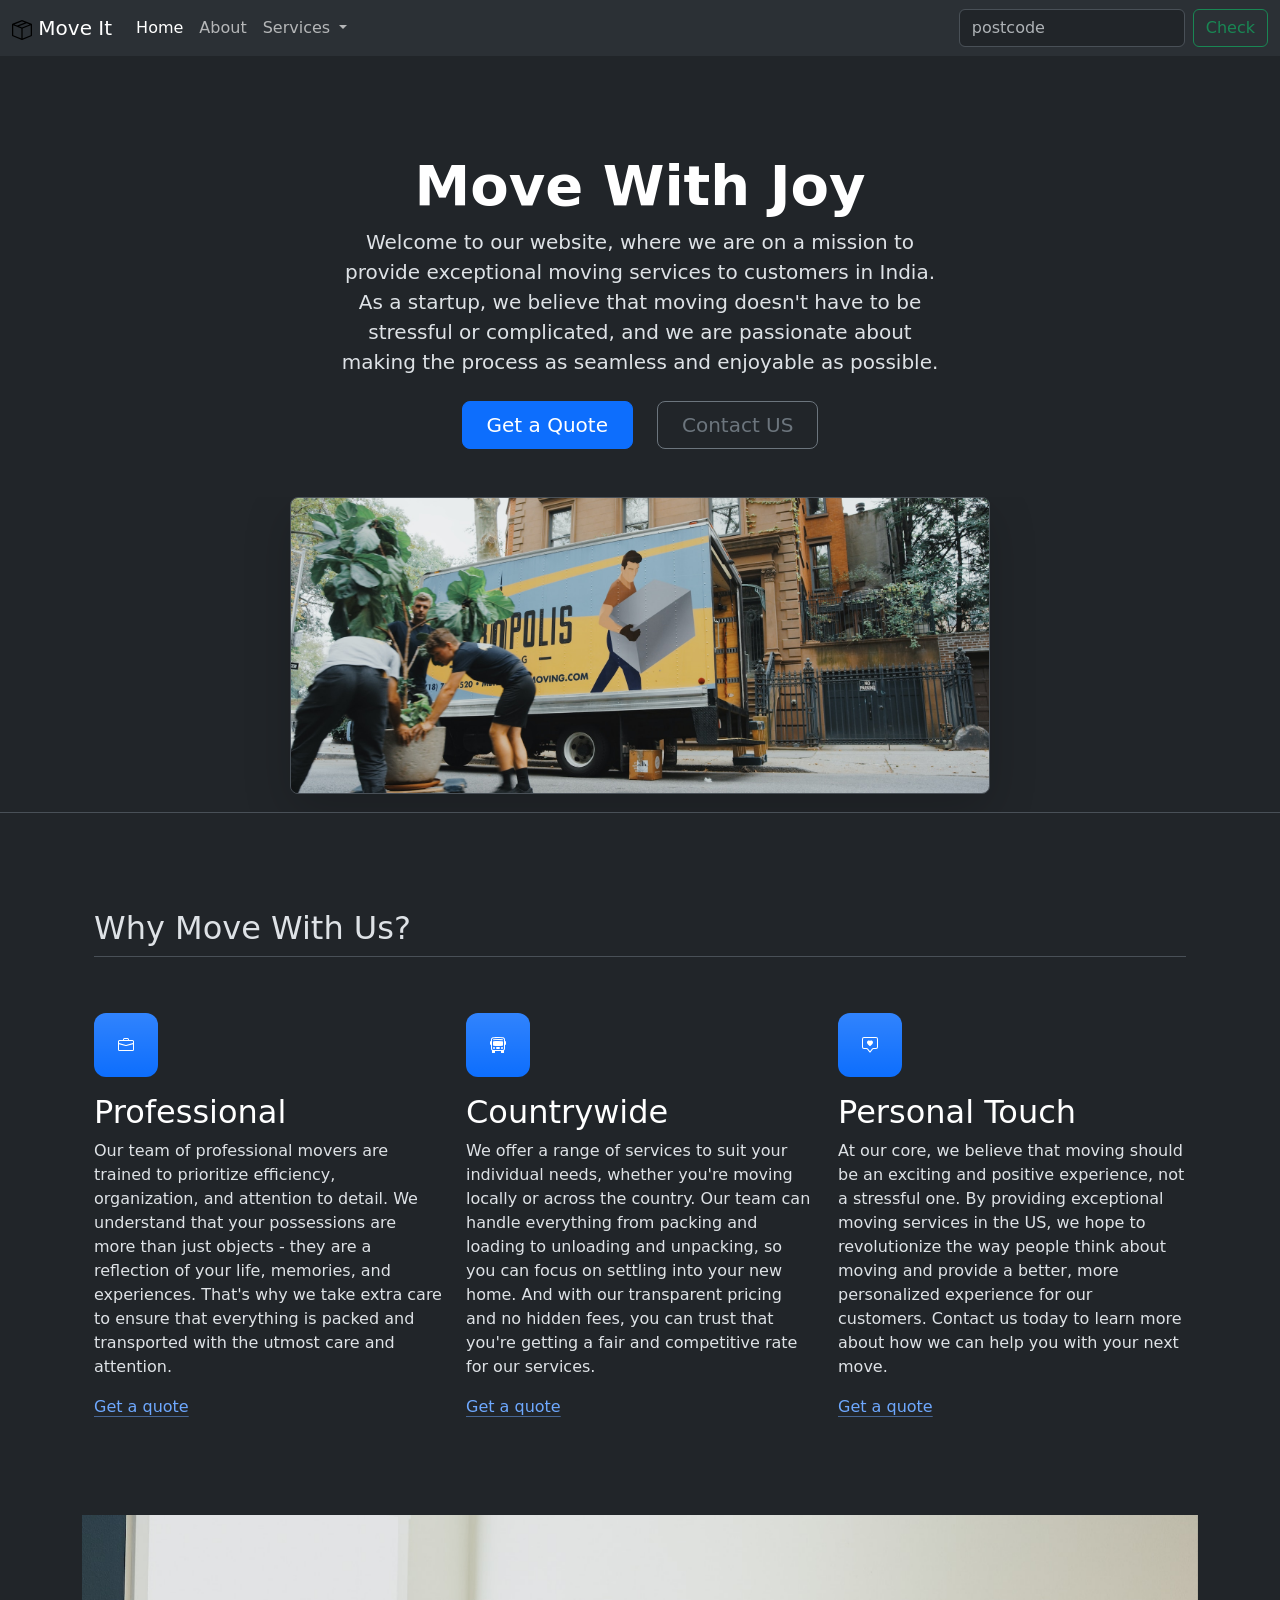
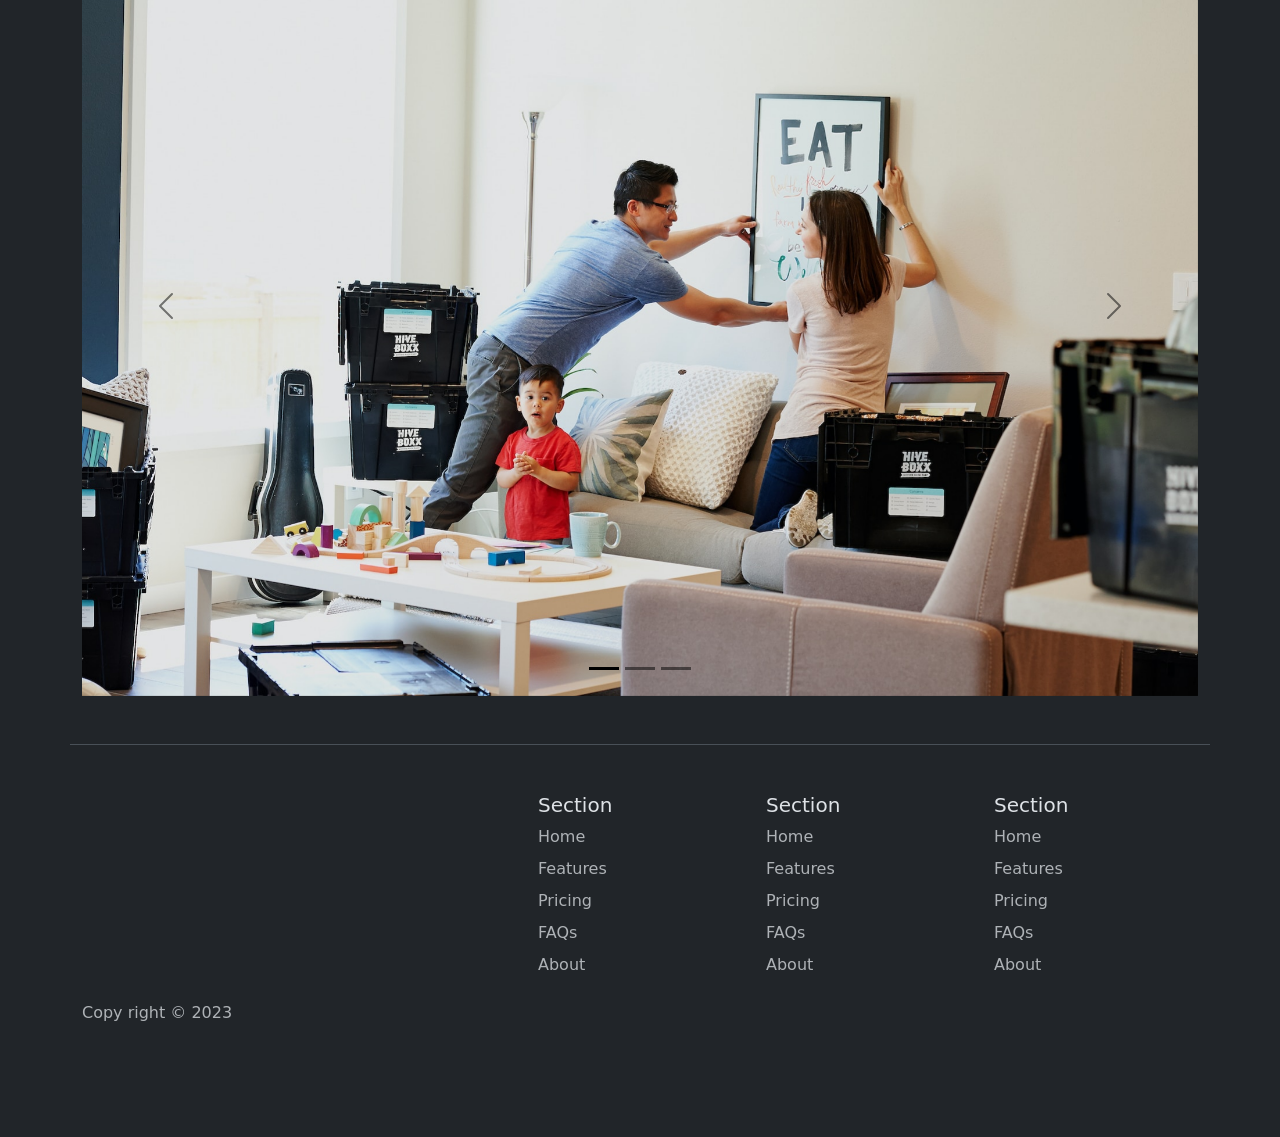
<file: businessPage/index.html>
<!DOCTYPE html>
<html lang="en" data-bs-theme="dark">
<head>
    <meta charset="UTF-8">
    <meta name="viewport" content="width=device-width, initial-scale=1.0">
    <link href="https://cdn.jsdelivr.net/npm/bootstrap@5.3.2/dist/css/bootstrap.min.css" rel="stylesheet" integrity="sha384-T3c6CoIi6uLrA9TneNEoa7RxnatzjcDSCmG1MXxSR1GAsXEV/Dwwykc2MPK8M2HN" crossorigin="anonymous">    
    <title></title>
    <style>
    .feature-icon {
    width: 4rem;
    height: 4rem;
    border-radius: 0.75rem;
    }
    </style>
</head>
<body>
    <nav class="navbar navbar-expand-lg bg-body-tertiary">
        <div class="container-fluid">
          <a class="navbar-brand" href="#"> <img src="./box-seam.svg" height="20px"> Move It</a>
          <button class="navbar-toggler" type="button" data-bs-toggle="collapse" data-bs-target="#navbarSupportedContent" aria-controls="navbarSupportedContent" aria-expanded="false" aria-label="Toggle navigation">
            <span class="navbar-toggler-icon"></span>
          </button>
          <div class="collapse navbar-collapse" id="navbarSupportedContent">
            <ul class="navbar-nav me-auto mb-2 mb-lg-0">
              <li class="nav-item">
                <a class="nav-link active" aria-current="page" href="#">Home</a>
              </li>
              <li class="nav-item">
                <a class="nav-link" href="#">About</a>
              </li>
              <li class="nav-item dropdown">
                <a class="nav-link dropdown-toggle" href="#" role="button" data-bs-toggle="dropdown" aria-expanded="false">
                  Services
                </a>
                <ul class="dropdown-menu">
                  <li><a class="dropdown-item" href="#">Action</a></li>
                  <li><a class="dropdown-item" href="#">Another action</a></li>
                  <li><hr class="dropdown-divider"></li>
                  <li><a class="dropdown-item" href="#">Something else here</a></li>
                </ul>
              </li>
            </ul>
            <form class="d-flex" role="search">
              <input class="form-control me-2" type="search" placeholder="postcode" aria-label="Search">
              <button class="btn btn-outline-success" type="submit">Check</button>
            </form>
          </div>
        </div>
      </nav>
      <div class="px-4 pt-5 my-5 text-center border-bottom">
        <h1 class="display-4 fw-bold text-body-emphasis">Move With Joy
        </h1>
        <div class="col-lg-6 mx-auto">
          <p class="lead mb-4">Welcome to our website, where we are on a mission to provide exceptional moving services to customers in India. As a startup, we believe that moving doesn't have to be stressful or complicated, and we are passionate about making the process as seamless and enjoyable as possible.</p>
          <div class="d-grid gap-2 d-sm-flex justify-content-sm-center mb-5">
            <button type="button" class="btn btn-primary btn-lg px-4 me-sm-3">Get a Quote</button>
            <button type="button" class="btn btn-outline-secondary btn-lg px-4">Contact US</button>
          </div>
        </div>
        <div class="overflow-hidden" style="max-height: 35vh;">
          <div class="container px-5">
            <img src="./moving-van.jpg" class="img-fluid border rounded-3 shadow-lg mb-4" alt="Example image" width="700" height="500" loading="lazy">
          </div>
        </div>
      </div>
      <div class="container px-4 py-5" id="featured-3">
        <h2 class="pb-2 border-bottom">Why Move With Us?</h2>
        <div class="row g-4 py-5 row-cols-1 row-cols-lg-3">
          <div class="feature col">
            <div class="feature-icon d-inline-flex align-items-center justify-content-center text-bg-primary bg-gradient fs-2 mb-3">
            <img src="./briefcase.svg" alt="icon">
            </div>
            <h3 class="fs-2 text-body-emphasis">Professional</h3>
            <p>Our team of professional movers are trained to prioritize efficiency, organization, and attention to detail. We understand that your possessions are more than just objects - they are a reflection of your life, memories, and experiences. That's why we take extra care to ensure that everything is packed and transported with the utmost care and attention.</p>
            <a href="#" class="icon-link">
                Get a quote
              <svg class="bi"><use xlink:href="#chevron-right"></use></svg>
            </a>
          </div>
          <div class="feature col">
            <div class="feature-icon d-inline-flex align-items-center justify-content-center text-bg-primary bg-gradient fs-2 mb-3">
              <img src="./bus-front.svg">
            </div>
            <h3 class="fs-2 text-body-emphasis">Countrywide</h3>
            <p>We offer a range of services to suit your individual needs, whether you're moving locally or across the country. Our team can handle everything from packing and loading to unloading and unpacking, so you can focus on settling into your new home. And with our transparent pricing and no hidden fees, you can trust that you're getting a fair and competitive rate for our services.</p>
            <a href="#" class="icon-link">
                Get a quote
              <svg class="bi"><use xlink:href="#chevron-right"></use></svg>
            </a>
          </div>
          <div class="feature col">
            <div class="feature-icon d-inline-flex align-items-center justify-content-center text-bg-primary bg-gradient fs-2 mb-3">
              <img src="./chat-square-heart.svg">
            </div>
            <h3 class="fs-2 text-body-emphasis">Personal Touch</h3>
            <p>At our core, we believe that moving should be an exciting and positive experience, not a stressful one. By providing exceptional moving services in the US, we hope to revolutionize the way people think about moving and provide a better, more personalized experience for our customers. Contact us today to learn more about how we can help you with your next move.</p>
            <a href="#" class="icon-link">
                Get a quote
              <svg class="bi"><use xlink:href="#chevron-right"></use></svg>
            </a>
          </div>
        </div>
      </div>
    <div class="container">
      <div id="carouselExampleIndicators" class="carousel slide">
        <div class="carousel-indicators">
          <button type="button" data-bs-target="#carouselExampleIndicators" data-bs-slide-to="0" class="active" aria-current="true" aria-label="Slide 1"></button>
          <button type="button" data-bs-target="#carouselExampleIndicators" data-bs-slide-to="1" aria-label="Slide 2"></button>
          <button type="button" data-bs-target="#carouselExampleIndicators" data-bs-slide-to="2" aria-label="Slide 3"></button>
        </div>
        <div class="carousel-inner">
          <div class="carousel-item active">
            <img src="./family.jpg" class="d-block w-100" alt="a happy family">
          </div>
          <div class="carousel-item">
            <img src="./dog.jpg" class="d-block w-100" alt="a dog">
          </div>
          <div class="carousel-item">
            <img src="./couple.jpg" class="d-block w-100" alt="couples">
          </div>
        </div>
        <button class="carousel-control-prev" type="button" data-bs-target="#carouselExampleIndicators" data-bs-slide="prev">
          <span class="carousel-control-prev-icon" aria-hidden="true"></span>
          <span class="visually-hidden">Previous</span>
        </button>
        <button class="carousel-control-next" type="button" data-bs-target="#carouselExampleIndicators" data-bs-slide="next">
          <span class="carousel-control-next-icon" aria-hidden="true"></span>
          <span class="visually-hidden">Next</span>
        </button>
      </div>
    
    <footer class="row row-cols-1 row-cols-sm-2 row-cols-md-5 py-5 my-5 border-top">
      <div class="col mb-3">
        <a href="/" class="d-flex align-items-center mb-3 link-body-emphasis text-decoration-none">
          <svg class="bi me-2" width="40" height="32"><use xlink:href="#bootstrap"></use></svg>
        </a>
      </div>
  
      <div class="col mb-3">
  
      </div>
  
      <div class="col mb-3">
        <h5>Section</h5>
        <ul class="nav flex-column">
          <li class="nav-item mb-2"><a href="#" class="nav-link p-0 text-body-secondary">Home</a></li>
          <li class="nav-item mb-2"><a href="#" class="nav-link p-0 text-body-secondary">Features</a></li>
          <li class="nav-item mb-2"><a href="#" class="nav-link p-0 text-body-secondary">Pricing</a></li>
          <li class="nav-item mb-2"><a href="#" class="nav-link p-0 text-body-secondary">FAQs</a></li>
          <li class="nav-item mb-2"><a href="#" class="nav-link p-0 text-body-secondary">About</a></li>
        </ul>
      </div>
  
      <div class="col mb-3">
        <h5>Section</h5>
        <ul class="nav flex-column">
          <li class="nav-item mb-2"><a href="#" class="nav-link p-0 text-body-secondary">Home</a></li>
          <li class="nav-item mb-2"><a href="#" class="nav-link p-0 text-body-secondary">Features</a></li>
          <li class="nav-item mb-2"><a href="#" class="nav-link p-0 text-body-secondary">Pricing</a></li>
          <li class="nav-item mb-2"><a href="#" class="nav-link p-0 text-body-secondary">FAQs</a></li>
          <li class="nav-item mb-2"><a href="#" class="nav-link p-0 text-body-secondary">About</a></li>
        </ul>
      </div>
  
      <div class="col mb-3">
        <h5>Section</h5>
        <ul class="nav flex-column">
          <li class="nav-item mb-2"><a href="#" class="nav-link p-0 text-body-secondary">Home</a></li>
          <li class="nav-item mb-2"><a href="#" class="nav-link p-0 text-body-secondary">Features</a></li>
          <li class="nav-item mb-2"><a href="#" class="nav-link p-0 text-body-secondary">Pricing</a></li>
          <li class="nav-item mb-2"><a href="#" class="nav-link p-0 text-body-secondary">FAQs</a></li>
          <li class="nav-item mb-2"><a href="#" class="nav-link p-0 text-body-secondary">About</a></li>
        </ul>
      </div>
      <p class="text-body-secondary"> Copy right © 2023</p>
    </div>
    </footer>
      <script src="https://cdn.jsdelivr.net/npm/bootstrap@5.3.2/dist/js/bootstrap.bundle.min.js" integrity="sha384-C6RzsynM9kWDrMNeT87bh95OGNyZPhcTNXj1NW7RuBCsyN/o0jlpcV8Qyq46cDfL" crossorigin="anonymous"></script>
    </body>
</html>
</file>
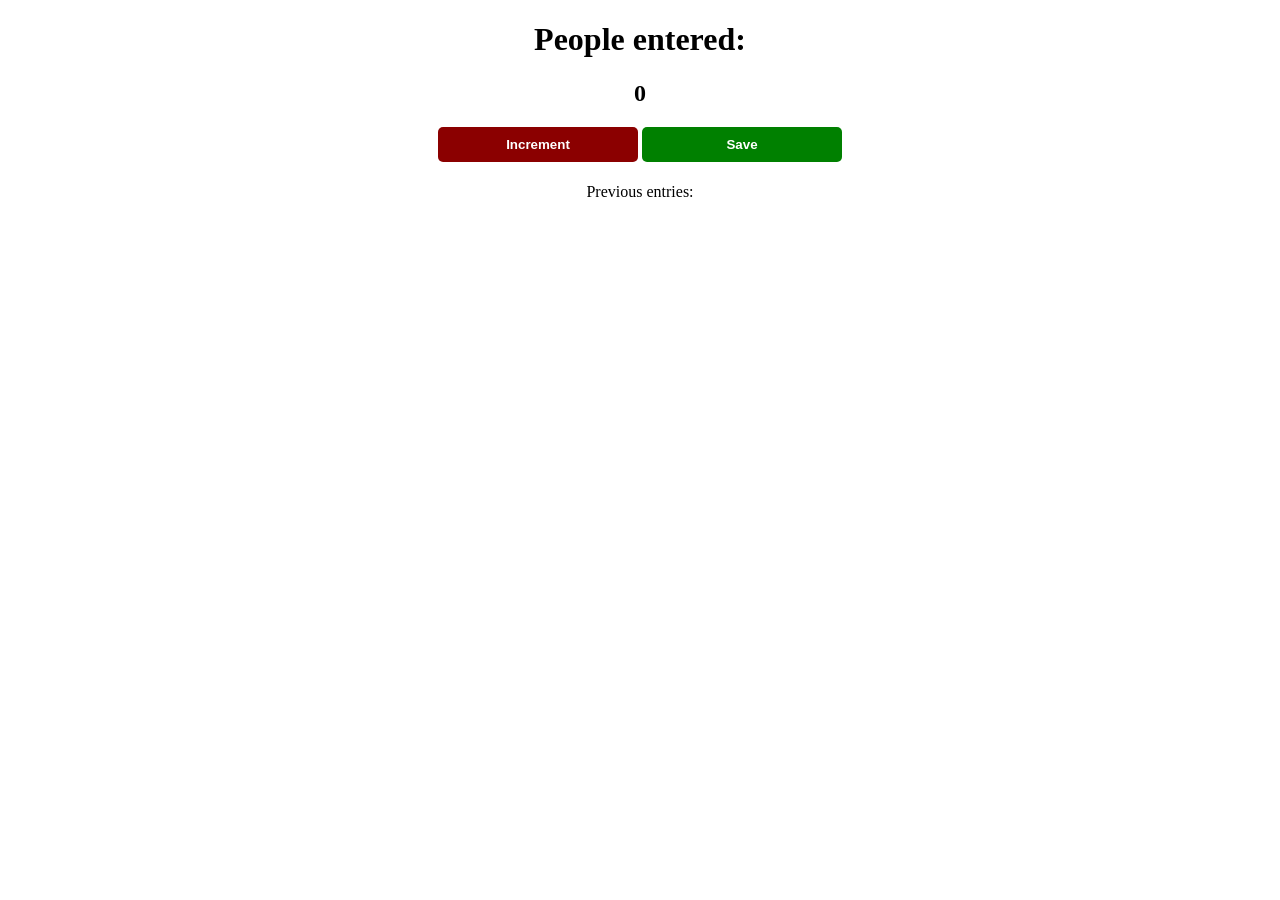
<file: peopleCounter/index.html>
<!DOCTYPE html>
<html lang="en">
    <head>
        <title>People Counter</title>
        <link rel="stylesheet" href="index.css">
    </head>
    <body style="text-align: center;">
        <h1>People entered:</h1>
        <h2 id = "count-el">0</h2>
            <button id="increment-btn" onclick = "increment()">Increment</button>
            <button id="save-btn" onclick="save()">Save</button>
            <p id="save-el">Previous entries: </p>
        <script src="index.js"></script>       
    </body>
</html>
</file>
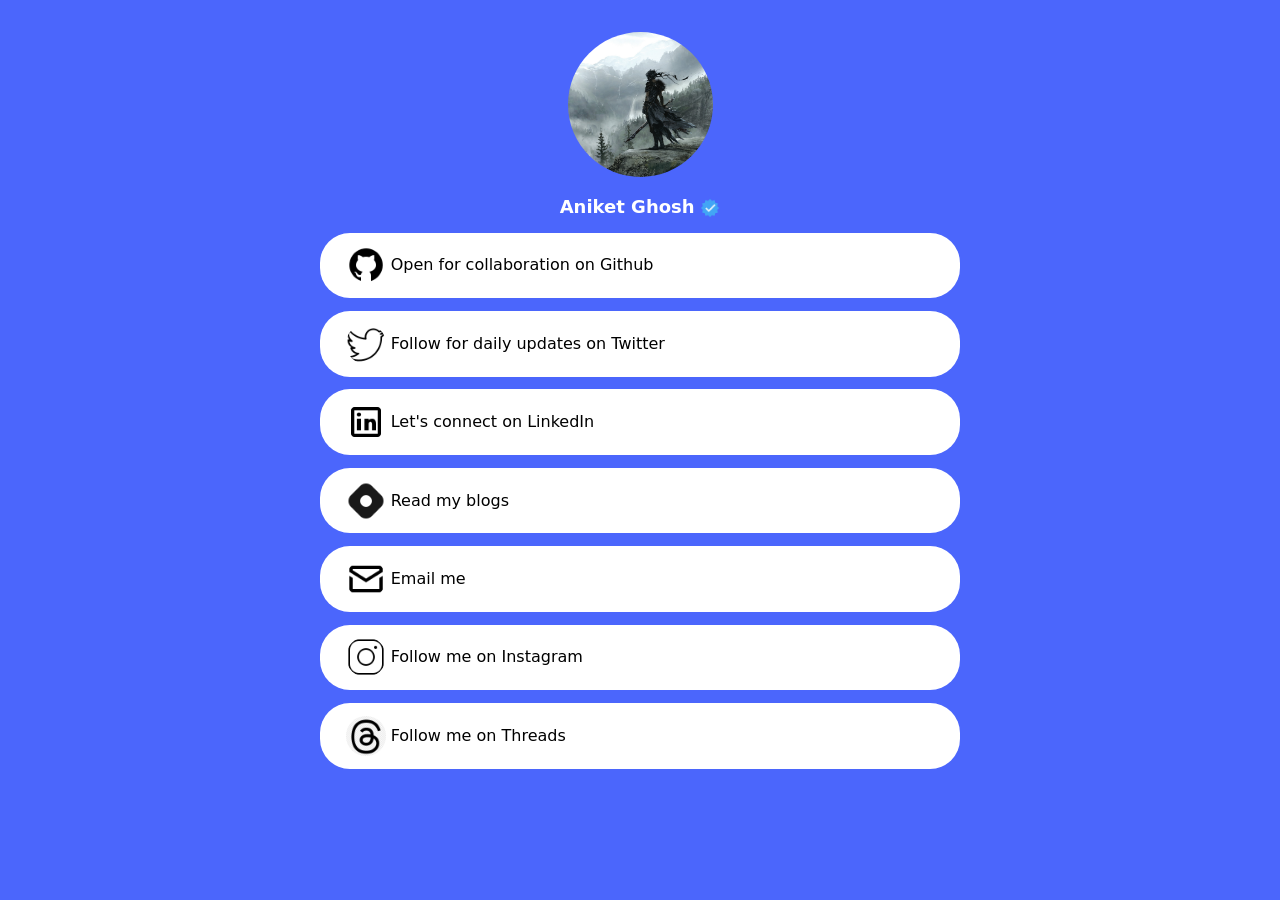
<file: personalPage/index.html>
<!DOCTYPE html>
<html lang="en">
<head>
    <meta name="viewport" content="width=device-width, initial-scale=1.0">
    <link href="https://cdn.jsdelivr.net/npm/bootstrap@5.2.3/dist/css/bootstrap.min.css" rel="stylesheet">
    <link href="styles.css" rel="stylesheet">
    <title>
        Aniket Ghosh
    </title>
    <link rel="icon" type="image/jpg" href="./icons8-verified-badge-48.png"/>
</head>
<body class="area">
    <div class="area" >
        <ul class="circles">
                <li></li>
                <li></li>
                <li></li>
                <li></li>
                <li></li>
                <li></li>
                <li></li>
                <li></li>
                <li></li>
                <li></li>
        </ul>
    <main class="circles">
          
         <div class="mimage">
            <img src="wallpaper.jpg" width="145" class="mimage">
        </div>
        <div class="mimage">
            <hi style="color:white; font-size: large;"> <b>Aniket Ghosh</b> <img src="icons8-verified-badge-48.png" width="20px"></hi>            
        </div>
        <div class="social-media">
            <a href="https://github.com/aniketh3014" class="btn-long btn-social btn-primary zoom">
                <img src="icons8-github-48.png" class="icon">
                <span>Open for collaboration on Github</span>
              </a>              
        </div> 
        <div class="social-media">
            <a href="https://twitter.com/aniketh3014" class="btn-primary btn-long btn-social zoom">
                <img src="icons8-twitter-50(1).png" class="icon">
                <span class="text">Follow for daily updates on Twitter</span>
            </a>
        </div>
        <div class="social-media">
             <a href="https://www.linkedin.com/in/aniket-ghosh-8b0b53281/" class="btn-long btn-primary btn-social zoom">
                <img src="icons8-linkedin-48.png" class="icon">
                <span>Let's connect on LinkedIn</span>
             </a>
        </div>
        <div class="social-media">
            <a href="https://aniketgblog.hashnode.dev/cd" class="btn-long btn-primary btn-social zoom">
                <img src="IMG_20230719_210106.png" class="icon">
                <span>Read my blogs</span>
            </a>
        </div>
        <div class="social-media">
            <a href="mailto:ghoshaniket1000@gmail.com" class="btn-long btn-primary btn-social zoom">
                <img src="icons8-mail-48.png" class="icon">
                <span>Email me</span>
            </a>
        </div>
        <div class="social-media">
            <a href="https://www.instagram.com/aniket_ghosh440/" class="btn-long btn-primary btn-social zoom">
                <img src="icons8-instagram-50.png" class="icon">
                <span>Follow me on Instagram</span>
            </a>
        </div>
        <div class="social-media">
            <a href="https://www.threads.net/@aniket_ghosh440" class="btn-long btn-primary btn-social zoom">
                <img src="public.avif" class="icon">
                <span>Follow me on Threads</span>
            </a>
        </div>
       
    </main>
</body>
</html>
</file>
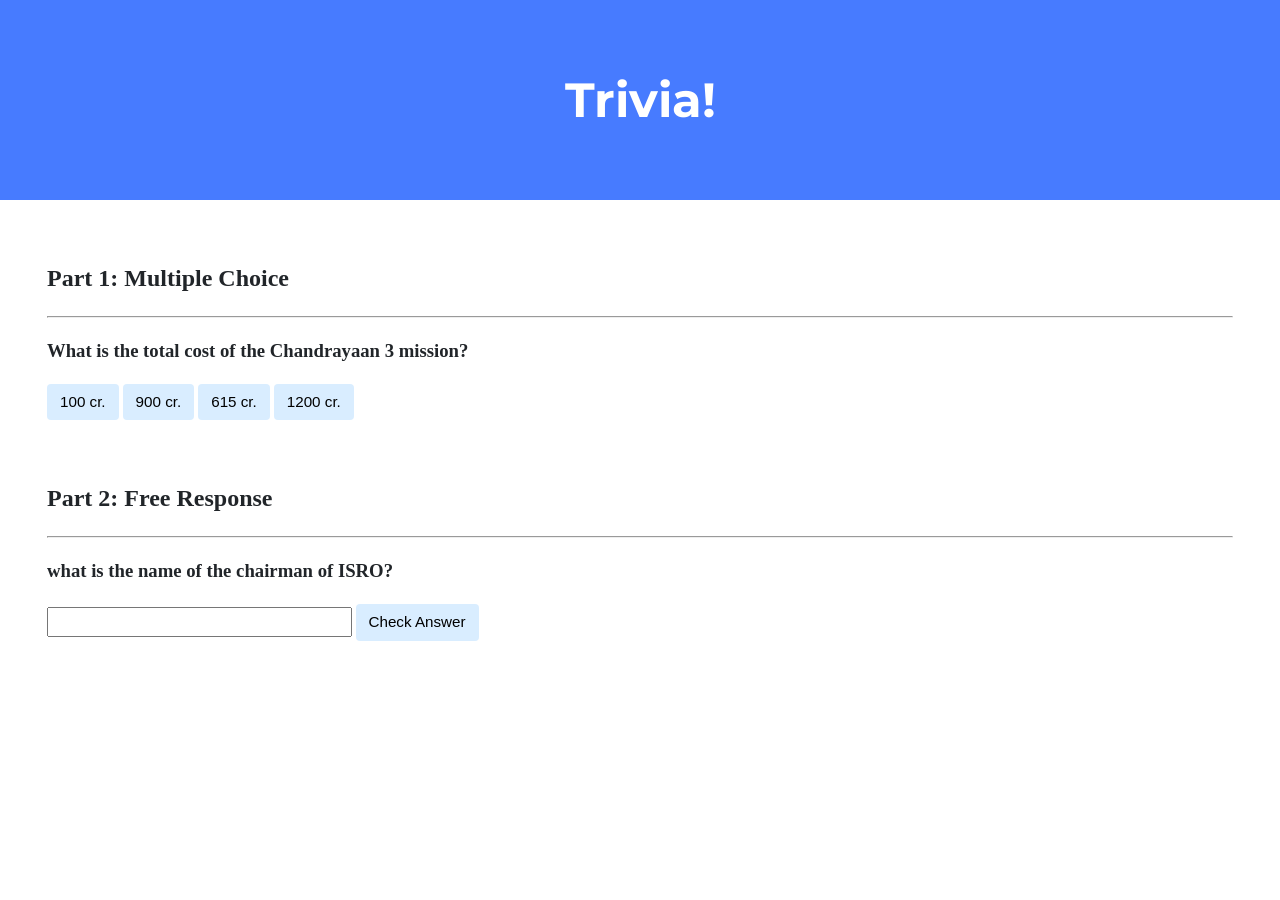
<file: Trivia/index.html>
<!DOCTYPE html>

<html lang="en">
    <head>
        <link href="https://fonts.googleapis.com/css2?family=Montserrat:wght@500&display=swap" rel="stylesheet">
        <link href="styles.css" rel="stylesheet">
        <title>Trivia!</title>
       
    </head>
    <body>
        <div class="header">
            <h1>Trivia!</h1>
        </div>

        <div class="container">
            <div class="section">
                <h2>Part 1: Multiple Choice </h2>
                <hr>
                <h3>What is the total cost of the Chandrayaan 3 mission?</h3>
                <button class="incorrect" id="option1">100 cr.</button>
                <button class="incorrect" id="option2">900 cr.</button>
                <button class="correct" id="option3">615 cr.</button>
                <button class="incorrect" id="option4">1200 cr.</button>
                <p id="feedback1"></p>
            </div>
            <div class="section">
                <h2>Part 2: Free Response</h2>
                <hr>
                <h3>what is the name of the chairman of ISRO?</h3>
                <form>
                    <input type="text" autocapitalize="" autocomplete="off" id="uinput">
                    <button type="submit" id="sub">Check Answer</button>
                    <p id="feedback2"></p>
                </form>
            </div>
        </div>
        <script>
                let correct = document.querySelector('.correct');
                correct.addEventListener('click',function(){
                    correct.style.backgroundColor='green'
                    document.querySelector('#feedback1').innerHTML='Correct!'
                });
                let incorrect = document.querySelectorAll('.incorrect');
                incorrect.forEach(function(element){
                    element.addEventListener('click',function(){
                        element.style.backgroundColor='red'
                        document.querySelector('#feedback1').innerHTML='incorret!'
                    });
                });
                document.querySelector('#sub').addEventListener('click',function(event){
                    let input = document.querySelector('input');
                    if (input.value == 'S. Somanath'){
                        input.style.backgroundColor='green'
                        document.querySelector('#feedback2').innerHTML='Correct!'
                    }else{
                        input.style.backgroundColor='red'
                        document.querySelector('#feedback2').innerHTML='Incorrect!'
                    }
                    event.preventDefault();
                })
        
        </script>
    </body>
</html>
</file>
<file: peopleCounter/index.css>
button {
    border: none;
    padding-top: 10px;
    padding-bottom: 10px;
    color: white;
    font-weight: bold;
    width: 200px;
    margin-bottom: 5px;
    border-radius: 5px;
}
#increment-btn {
    background: darkred;
}
#save-btn {
    background: green;
}
</file>
<file: personalPage/styles.css>
@import url('https://fonts.googleapis.com/css?family=Exo:400,700');
*{
    margin: 0px;
    padding: 0px;
}

.context {
    width: 100%;
    position: absolute;
    top:50vh;
    
}

.context h1{
    text-align: center;
    color: #fff;
    font-size: 50px;
}


.area{
    background: #4b66fc;  
    background: -webkit-linear-gradient(to left, #5f0c12, #640c25);
    width: 100%;
    min-height:100%; 
    display: flex;
    justify-content: center;
    flex-direction: column; 
}

.circles{
    position: absolute;
    top: 0;
    left: 0;
    width: 100%;
    height: 100%;
    overflow: hidden;
}

.circles li{
    position: absolute;
    display: block;
    list-style: none;
    width: 20px;
    height: 20px;
    background: rgba(219, 222, 243, 0.673);
    animation: animate 25s linear infinite;
    bottom: -150px;
    
}

.circles li:nth-child(1){
    left: 25%;
    width: 80px;
    height: 80px;
    animation-delay: 0s;
}


.circles li:nth-child(2){
    left: 10%;
    width: 20px;
    height: 20px;
    animation-delay: 2s;
    animation-duration: 12s;
}

.circles li:nth-child(3){
    left: 70%;
    width: 20px;
    height: 20px;
    animation-delay: 4s;
}

.circles li:nth-child(4){
    left: 40%;
    width: 60px;
    height: 60px;
    animation-delay: 0s;
    animation-duration: 18s;
}

.circles li:nth-child(5){
    left: 65%;
    width: 20px;
    height: 20px;
    animation-delay: 0s;
}

.circles li:nth-child(6){
    left: 75%;
    width: 110px;
    height: 110px;
    animation-delay: 3s;
}

.circles li:nth-child(7){
    left: 35%;
    width: 150px;
    height: 150px;
    animation-delay: 7s;
}

.circles li:nth-child(8){
    left: 50%;
    width: 25px;
    height: 25px;
    animation-delay: 15s;
    animation-duration: 45s;
}

.circles li:nth-child(9){
    left: 20%;
    width: 15px;
    height: 15px;
    animation-delay: 2s;
    animation-duration: 35s;
}

.circles li:nth-child(10){
    left: 85%;
    width: 150px;
    height: 150px;
    animation-delay: 0s;
    animation-duration: 11s;
}



@keyframes animate {

    0%{
        transform: translateY(0) rotate(0deg);
        opacity: 1;
        border-radius: 0;
    }

    100%{
        transform: translateY(-1000px) rotate(720deg);
        opacity: 0;
        border-radius: 50%;
    }

}
.mimage{
    display: grid;
    border-radius: 50%;
    place-items: center;
    
}
.social-media {
    display: flex;
    justify-content: center;
}
.btn-social {
    border-radius: 30px;
}
.btn-primary {
    color: rgb(0, 0, 0);
    background-color: rgb(255, 255, 255);
}
.icon {
    width: 40px;
    height: 40px;
    border-radius:50%;
    max-width: 100%;
    height: auto;
}
.zoom{
    transition: transform .2s;
}
.zoom:hover{
    transform: scale(1.05);
}

/* Mobile styles */
@media (max-width: 868px) {
    .btn-social {
        padding: 2% 4.3%;
        width: 89%;
        max-width:93%;
        margin-top: 3.2%; 
        max-height:100%;
    }
    .area {
        height: 100%;
   }
   .mimage{
    margin-top: 2%;
   }
}

/* Tablet styles */
@media (min-width: 869px) and (max-width: 1024px) {
    .btn-social {
        padding: 1% 2%;
        width: 60%;
        max-width:70%;
        margin-top: 2.2%; 
        max-height:100%;
    }
    .mimage{
        margin-top: 2%;
    }
}

/* Desktop styles */
@media (min-width: 1025px) {
    .btn-social {
        padding: 1% 2%;
        width: 50%;
        max-width:55%;
        margin-top: 1%; 
        max-height:100%;
    }
    .mimage{
        margin-top: 1.25%;
    }
}
a {
    text-decoration: none;
}
</file>
<file: Trivia/styles.css>
body {
    background-color: #fff;
    color: #212529;
    font-size: 1rem;
    font-weight: 400;
    line-height: 1.5;
    margin: 0;
    text-align: left;
}

.container {
    margin-left: auto;
    margin-right: auto;
    padding-left: 15px;
    padding-right: 15px;
}

.header {
    background-color: #477bff;
    color: #fff;
    margin-bottom: 2rem;
    padding: 2rem 1rem;
    text-align: center;
}

.section {
    padding: 0.5rem 2rem 1rem 2rem;
}

.section:hover {
    background-color: #f5f5f5;
    transition: color 2s ease-in-out, background-color 0.15s ease-in-out;
}

h1 {
    font-family: 'Montserrat', sans-serif;
    font-size: 48px;
}

button, input[type="submit"] {
    background-color: #d9edff;
    border: 1px solid transparent;
    border-radius: 0.25rem;
    font-size: 0.95rem;
    font-weight: 400;
    line-height: 1.5;
    padding: 0.375rem 0.75rem;
    text-align: center;
    transition: color 0.15s ease-in-out, background-color 0.15s ease-in-out, border-color 0.15s ease-in-out, box-shadow 0.15s ease-in-out;
    vertical-align: middle;
}


input[type="text"] {
    line-height: 1.8;
    width: 25%;
}

input[type="text"]:hover {
    background-color: #f5f5f5;
    transition: color 2s ease-in-out, background-color 0.15s ease-in-out;
}
</file>
